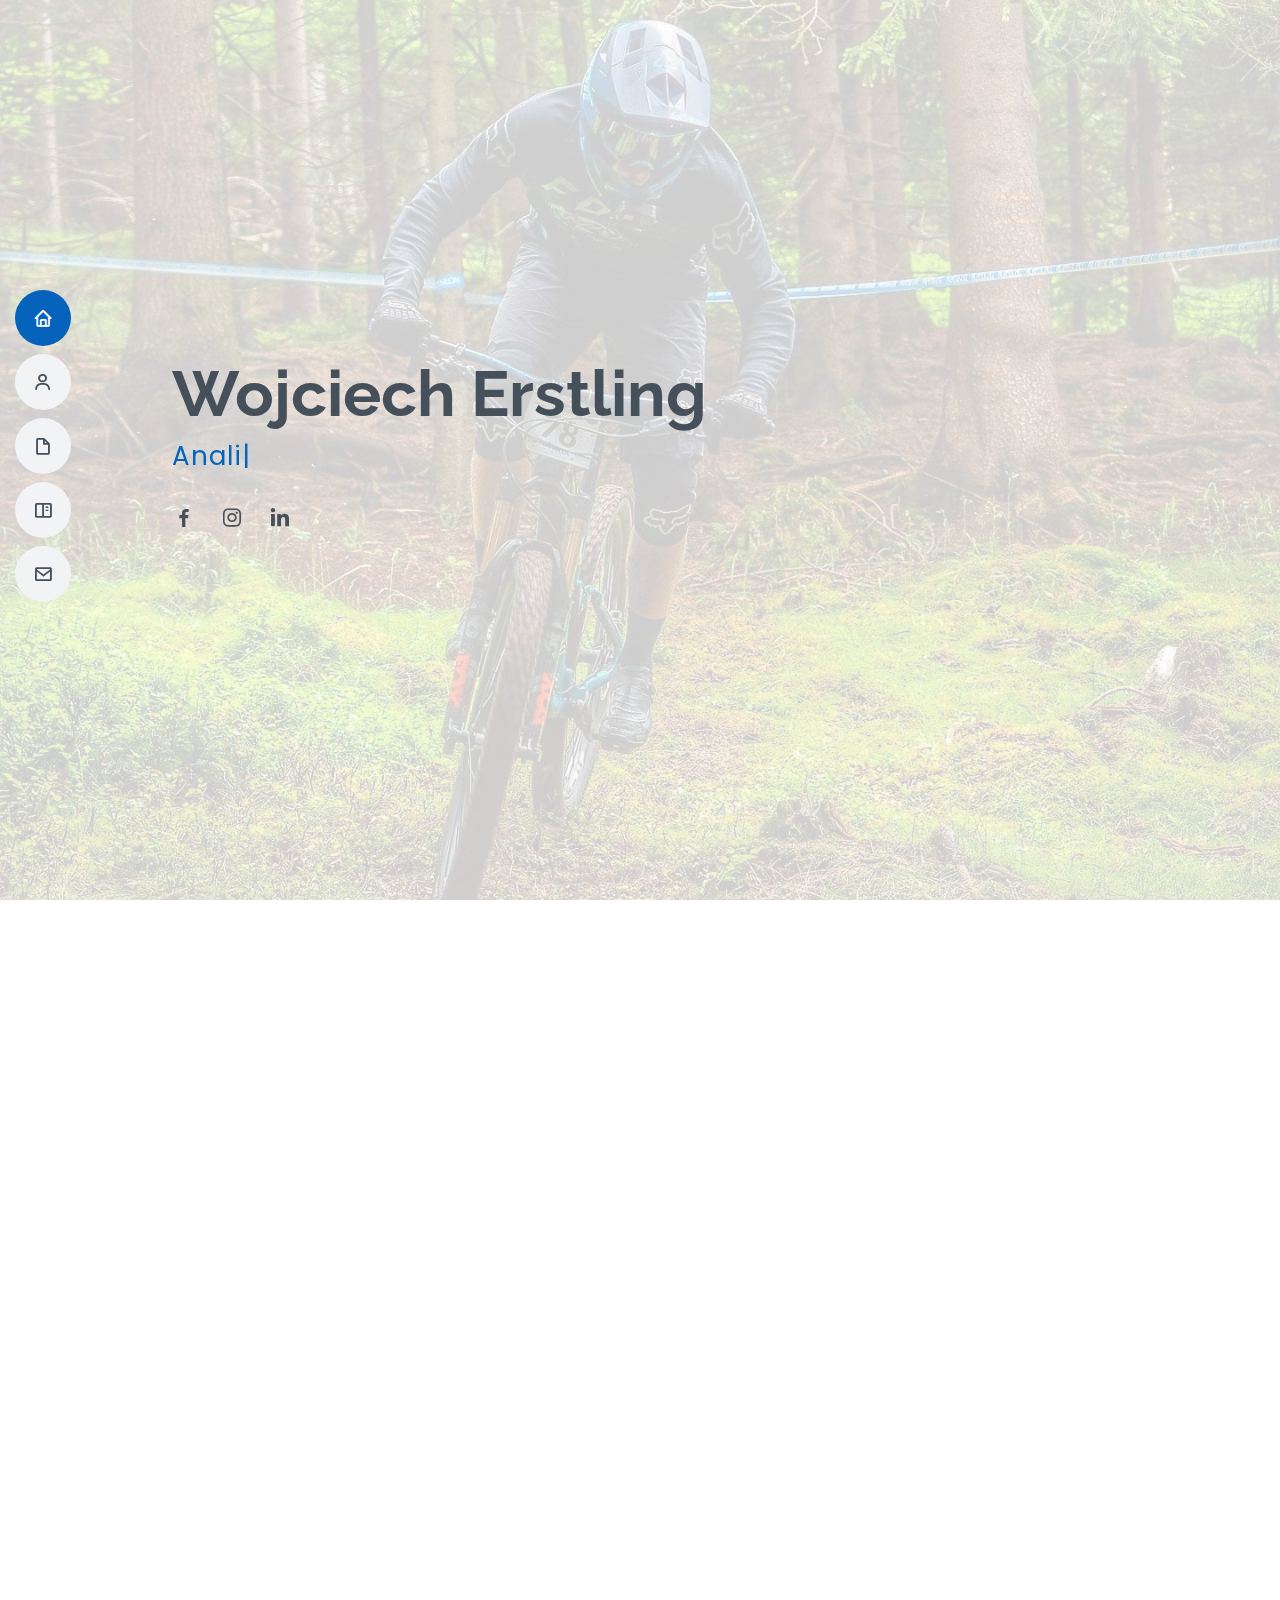
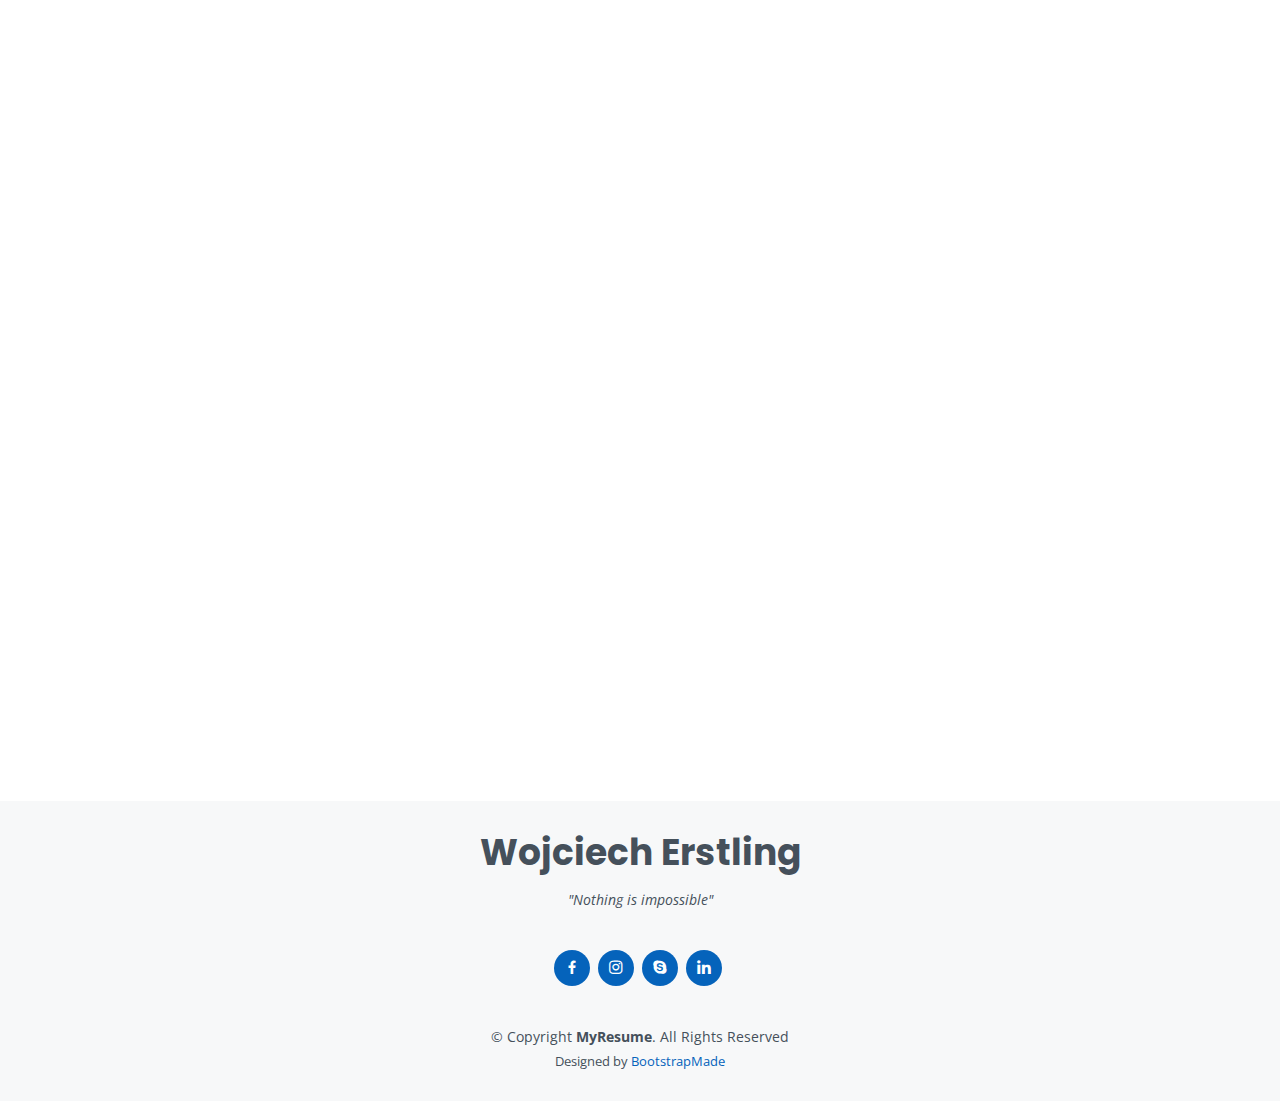
<file: index.html>
<!DOCTYPE html>
<html lang="en">

<head>
  <meta charset="utf-8">
  <meta content="width=device-width, initial-scale=1.0" name="viewport">

  <title>Wojciech Erstling CV</title>
  <meta content="" name="description">
  <meta content="" name="keywords">

  <!-- Favicons -->
  <link href="assets/img/favicon.png" rel="icon">
  <link href="assets/img/apple-touch-icon.png" rel="apple-touch-icon">

  <!-- Google Fonts -->
  <link href="https://fonts.googleapis.com/css?family=Open+Sans:300,300i,400,400i,600,600i,700,700i|Raleway:300,300i,400,400i,500,500i,600,600i,700,700i|Poppins:300,300i,400,400i,500,500i,600,600i,700,700i" rel="stylesheet">

  <!-- Vendor CSS Files -->
  <link href="assets/vendor/aos/aos.css" rel="stylesheet">
  <link href="assets/vendor/bootstrap/css/bootstrap.min.css" rel="stylesheet">
  <link href="assets/vendor/bootstrap-icons/bootstrap-icons.css" rel="stylesheet">
  <link href="assets/vendor/boxicons/css/boxicons.min.css" rel="stylesheet">
  <link href="assets/vendor/glightbox/css/glightbox.min.css" rel="stylesheet">
  <link href="assets/vendor/swiper/swiper-bundle.min.css" rel="stylesheet">

  <!-- Template Main CSS File -->
  <link href="assets/css/style.css" rel="stylesheet">

  <!-- =======================================================
  * Template Name: MyResume
  * Updated: Jan 09 2024 with Bootstrap v5.3.2
  * Template URL: https://bootstrapmade.com/free-html-bootstrap-template-my-resume/
  * Author: BootstrapMade.com
  * License: https://bootstrapmade.com/license/
  ======================================================== -->
</head>

<body>

  <!-- ======= Mobile nav toggle button ======= -->
  <!-- <button type="button" class="mobile-nav-toggle d-xl-none"><i class="bi bi-list mobile-nav-toggle"></i></button> -->
  <i class="bi bi-list mobile-nav-toggle d-lg-none"></i>
  <!-- ======= Header ======= -->
  <header id="header" class="d-flex flex-column justify-content-center">

    <nav id="navbar" class="navbar nav-menu">
      <ul>
        <li><a href="#hero" class="nav-link scrollto active"><i class="bx bx-home"></i> <span>Home</span></a></li>
        <li><a href="#about" class="nav-link scrollto"><i class="bx bx-user"></i> <span>O mnie</span></a></li>
        <li><a href="#resume" class="nav-link scrollto"><i class="bx bx-file-blank"></i> <span>Doświadczenie i wykształcenie</span></a></li>
        <li><a href="#portfolio" class="nav-link scrollto"><i class="bx bx-book-content"></i> <span>Zdjęcia</span></a></li>
        <li><a href="#contact" class="nav-link scrollto"><i class="bx bx-envelope"></i> <span>Kontakt</span></a></li>
      </ul>
    </nav><!-- .nav-menu -->

  </header><!-- End Header -->

  <!-- ======= Hero Section ======= -->
  <section id="hero" class="d-flex flex-column justify-content-center">
    <div class="container" data-aos="zoom-in" data-aos-delay="100">
      <h1>Wojciech Erstling</h1>
      <p> <span class="typed" data-typed-items= "Analityk danych, Logistyk"></span></p>
      <div class="social-links">
        
        <a href="https://www.facebook.com/wojtek.erstling?locale=pl_PL" class="facebook" target="_blank"><i class="bx bxl-facebook"></i></a>
        <a href="https://www.instagram.com/wojtas11199/" class="instagram" target="_blank"><i class="bx bxl-instagram"></i></a>
        
        <a href="https://www.linkedin.com/in/wojciech-erstling-608930258/" class="linkedin" target="_blank"><i class="bx bxl-linkedin"></i></a>
      </div>
    </div>
  </section><!-- End Hero -->

  <main id="main">

    <!-- ======= About Section ======= -->
    <section id="about" class="about">
      <div class="container" data-aos="fade-up">

        <div class="section-title">
          <h2>O mnie</h2>
          
        </div>

        <div class="row">
          <div class="col-lg-4">
            <img src="assets/img/cv foto.jpg" class="img-fluid" alt="">
          </div>
          <div class="col-lg-8 pt-lg-0 content">
          <h3> Logistyk chcący zostać analitykiem danych, miłośnik extremalnej jazdy na rowerze</h3>
          <p></p>

          <p>Jestem wykwalifikowanym inżynierem z ponad 8-letnim doświadczeniem w branży logistycznej. Biegłym w korzystaniu z najnowszego oprogramowania inżynierskiego. Dodatkowo, od kilku lat zajmuję się tworzeniem stron internetowych, co pozwala mi łączyć moje umiejętności analityczne z kreatywnością i technologią.

           <p></p> Jestem również pasjonatem ekstremalnej jazdy na rowerze i swój wolny czas spędzam w górach, eksplorując wymagające trasy rowerowe.<p></p>

           <p>Media społecznościowe:</p>

           <p>
            <div class="social-links">
              <a href="https://www.facebook.com/wojtek.erstling?locale=pl_PL" class="facebook" target="_blank"><i class="bx bxl-facebook"></i></a>
              <a href="https://www.instagram.com/wojtas11199/" class="instagram" target="_blank"><i class="bx bxl-instagram"></i></a>
            </div>
            
            

           </p>

          </p>
          </div>
        </div>

      </div>
    </section><!-- End About Section -->

    <!-- ======= Resume Section ======= -->
    <section id="resume" class="resume">
      <div class="container" data-aos="fade-up">

        <div class="section-title">
          <h2>Doświadczenie i wykształcenie</h2>
          
        </div>

        <div class="row">
          <div class="col-lg-6">
            <h3 class="resume-title">Doświadczenie</h3>

<div class="resume-item pb-0">
              <h4>Pierwsza Linia Wsparcia Technicznego IT</h4>
              <p><em>O&S Computer-Soft Sp. z o.o, Wałbrzych</em></p>
              <h5>mar 2024 - czer 2024</h5>
              <ul>
                <li>Konfiguracja sieci oraz urządzeń sieciowych,</li>
                <li>Administrowanie systemami operacyjnymi Windows. Windows Server, Linux -Active Directory, PowerShell.</li>
                <li>Archiwizacja danych i dbałość o sprawne funkcjonowanie baz danych -MySQL,PostgreSQL.</li>
                <li>Nadzór nad wykonywaniem kopii awaryjnych, ich przechowywaniem orazokresowym sprawdzaniem pod kątem ich dalszej przydatności do odtwarzaniadanych w przypadku awarii systemu - Symantec Backup Exec.</li>
                <li>Zarządzanie bazą użytkowników; zarządzanie uprawnieniami,definiowanie uprawnień dostepu dla określonych użytkowników, ustalanieidentyfikatorów i haseł użytkowników,</li>
                <li>Instalacja, konserwacja i konfiguracja sprzętu IT,</li>
                <li>Obsługa systemu zgłoszeniowego helpdesk, udzielanie poradtechnicznych użytkownikom sieci. Bieżąca aktualizacja statusu zgłoszeń wbazach i ewidencjach - wewnętrzny system CRM.</li>
                <li>Tworzenie oraz aktualizacja dokumentacji technicznej - SharePoint i GitHub.</li>
              </ul>
            </div>
            
            <div class="resume-item pb-0">
              <h4>Specjalista ds. Logistyki i Transportu</h4>
              <p><em>Infrakol Sp. z o.o. Sp.k., Jawor</em></p>
              <h5>lip 2015 - lis 2023</h5>
              <ul>
                <li>Analizowanie i usprawnianie systemów logistycznych w firmie zatrudniającej ponad 150 osób - SAP oraz Oracle ERP</li>
                <li>Nadzór nad poprawnością procesów transportowych floty ponad 100 pojazdów - GPS iCAR, TMS.</li>
                <li>Planowanie zleceń transportowych - Route4Me.</li>
                <li>Współpraca z dostawcami i koordynowanie pracy 5-osobowego zespołu - Microsoft Teams i Slack.</li>
                <li>Nadzorowanie bazy dokumentacji magazynowej - system WMS.</li>
                <li>Tworzenie analizy finansowej zużycia maszyn i sprzętów - Microsoft Excel, PowerBI.</li>
              </ul>
            </div>

            <h3 class="resume-title">Wykształcenie</h3>
            <div class="resume-item">
              <h4>Zarządzanie i Inżynieria Produkcji, Energetyka Źródeł Odnawialnych, Magister Inżynier</h4>
              <h5>paź 2015 - czer 2017</h5>
              <p><em>Państwowa Wyższa Szkoła Zawodowa im. Witelona, Legnica</em></p>
              <p></p>
            </div>
            <div class="resume-item">
              <h4>Zarządzanie i Inżynieria Produkcji, Logistyka, Inżynier</h4>
              <h5>paź 2011 - kwi 2015</h5>
              <p><em>Państwowa Wyższa Szkoła Zawodowa im. Witelona, Legnica</em></p>
              <p></p>
            </div>
            <div class="resume-item">
              <h4>Aplikacje Internetowe, Technik Informatyk</h4>
              <h5>wrz 2007 - czer 2011</h5>
              <p><em>Powiatowe Centrum Kształcenia Zawodowego im. Komisji EdukacjiNarodowej, Jawor</em></p>
              <p></p>
            </div>
          </div>
          <div class="col-lg-6">
            <h3 class="resume-title">Certyfikaty, kursy i języki</h3>
            <div class="resume-item">
              <h4>Certyfikaty</h4>
          
              <li>Analiza Danych w SQL</p>
              <li>Analiza danych w Microsoft Excel</p>
              <li>Technik Informatyk
              
              </p>
        
            </div>
            <div class="resume-item">
              <h4>Kursy</h4>
              
              <li>Kompletny kurs C# dla developerów .NET od eksperta+praktyka - udemy.com</p>
                
                <li>Kurs SQL od podstaw | MySQL -
                  udemy.com</li></p>

                  <li>Microsoft Power BI Desktop for Business Intelligence(2023) -
                    udemy.com</li>
            </div>
            <div class="resume-item">
              <h4>Języki</h4>
              <li>Polski - ojczysty</p>
              <li>Angielski - B1</p>
                
                <li>Niemiecki - B1</li></p>
        
          </div>
          
        </div>

      </div>
    </section><!-- End Resume Section -->

    <!-- ======= Portfolio Section ======= -->
    <section id="portfolio" class="portfolio section-bg">
      <div class="container" data-aos="fade-up">

        <div class="section-title">
          <h2>Zdjęcia</h2>
          <p>Zdjęcia przedstawiają pasję i zainteresowania</p>
        </div>

        <div class="row">
          <div class="col-lg-12 d-flex justify-content-center" data-aos="fade-up" data-aos-delay="100">
            <ul id="portfolio-flters">
              <li data-filter="*" class="filter-active">Wszystkie</li>
              <li data-filter=".filter-app">Zawody</li>
              <li data-filter=".filter-card">Góry</li>
              <li data-filter=".filter-web">Inne</li>
            </ul>
          </div>
        </div>

        <div class="row portfolio-container" data-aos="fade-up" data-aos-delay="200">

          <div class="col-lg-4 col-md-6 portfolio-item filter-app">
            <div class="portfolio-wrap">
              <img src="assets/img/portfolio/enduro foto.jpeg" class="img-fluid" alt="">
              <div class="portfolio-info">
                <h4>Szklarska Poręba</h4>
                
                <div class="portfolio-links">
                  <a href="assets/img/portfolio/enduro foto.jpeg" data-gallery="portfolioGallery" class="portfolio-lightbox" title="Szklarska Poręba"><i class="bx bx-plus"></i></a>
                  
                </div>
              </div>
            </div>
          </div>

          <div class="col-lg-4 col-md-6 portfolio-item filter-web">
            <div class="portfolio-wrap">
              <img src="assets/img/portfolio/francja.jpg" class="img-fluid" alt="">
              <div class="portfolio-info">
                <h4>Francja - Valmeinier </h4>
                
                <div class="portfolio-links">
                  <a href="assets/img/portfolio/francja.jpg" data-gallery="portfolioGallery" class="portfolio-lightbox" title="Francja - Valmeinier "><i class="bx bx-plus"></i></a>
                 
                </div>
              </div>
            </div>
          </div>

          <div class="col-lg-4 col-md-6 portfolio-item filter-app">
            <div class="portfolio-wrap">
              <img src="assets/img/portfolio/salbach.jpg" class="img-fluid" alt="">
              <div class="portfolio-info">
                <h4>Saalbach-Hinterglemm</h4>
                
                <div class="portfolio-links">
                  <a href="assets/img/portfolio/salbach.jpg" data-gallery="portfolioGallery" class="portfolio-lightbox" title="Saalbach-Hinterglemm"><i class="bx bx-plus"></i></a>
                  
                </div>
              </div>
            </div>
          </div>

          <div class="col-lg-4 col-md-6 portfolio-item filter-card">
            <div class="portfolio-wrap">
              <img src="assets/img/portfolio/sniezka.jpg" class="img-fluid" alt="">
              <div class="portfolio-info">
                <h4>Śnieżka wschód słońca</h4>
                
                <div class="portfolio-links">
                  <a href="assets/img/portfolio/sniezka.jpg" data-gallery="portfolioGallery" class="portfolio-lightbox" title="Śnieżka wschód słońca"><i class="bx bx-plus"></i></a>
                  
                </div>
              </div>
            </div>
          </div>

          <div class="col-lg-4 col-md-6 portfolio-item filter-web">
            <div class="portfolio-wrap">
              <img src="assets/img/portfolio/hiszpania.jpg" class="img-fluid" alt="">
              <div class="portfolio-info">
                <h4>Hiszpania - Alicante</h4>
                
                <div class="portfolio-links">
                  <a href="assets/img/portfolio/hiszpania.jpg" data-gallery="portfolioGallery" class="portfolio-lightbox" title="Hiszpania - Alicante"><i class="bx bx-plus"></i></a>
                 
                </div>
              </div>
            </div>
          </div>

          <div class="col-lg-4 col-md-6 portfolio-item filter-app">
            <div class="portfolio-wrap">
              <img src="assets/img/portfolio/świeradów.jpg" class="img-fluid" alt="">
              <div class="portfolio-info">
                <h4>Świeradów Zdrój</h4>
                
                <div class="portfolio-links">
                  <a href="assets/img/portfolio/świeradów.jpg" data-gallery="portfolioGallery" class="portfolio-lightbox" title="Świeradów Zdrój"><i class="bx bx-plus"></i></a>
                  
                </div>
              </div>
            </div>
          </div>

          <div class="col-lg-4 col-md-6 portfolio-item filter-card">
            <div class="portfolio-wrap">
              <img src="assets/img/portfolio/tatry.jpg" class="img-fluid" alt="">
              <div class="portfolio-info">
                <h4>Tatry - Kościelec</h4>
                
                <div class="portfolio-links">
                  <a href="assets/img/portfolio/tatry.jpg" data-gallery="portfolioGallery" class="portfolio-lightbox" title="Tatry - Kościelec"><i class="bx bx-plus"></i></a>
                  
                </div>
              </div>
            </div>
          </div>

          <div class="col-lg-4 col-md-6 portfolio-item filter-card">
            <div class="portfolio-wrap">
              <img src="assets/img/portfolio/gruzja.jpg" class="img-fluid" alt="">
              <div class="portfolio-info">
                <h4>Gruzja lodowiec Chalaadi</h4>
                
                <div class="portfolio-links">
                  <a href="assets/img/portfolio/gruzja.jpg" data-gallery="portfolioGallery" class="portfolio-lightbox" title="Gruzja lodowiec Chalaadi"><i class="bx bx-plus"></i></a>
                  
                </div>
              </div>
            </div>
          </div>

          <div class="col-lg-4 col-md-6 portfolio-item filter-web">
            <div class="portfolio-wrap">
              <img src="assets/img/portfolio/Tajlandia.jpg" class="img-fluid" alt="">
              <div class="portfolio-info">
                <h4>Tajlandia - domki na wodzie</h4>
                
                <div class="portfolio-links">
                  <a href="assets/img/portfolio/Tajlandia.jpg" data-gallery="portfolioGallery" class="portfolio-lightbox" title="Tajlandia - domki na wodzie"><i class="bx bx-plus"></i></a>
                  
                </div>
              </div>
            </div>
          </div>

        </div>

      </div>
    </section><!-- End Portfolio Section -->

    <!-- ======= Contact Section ======= -->
    <section id="contact" class="contact">
      <div class="container" data-aos="fade-up">

        <div class="section-title">
          <h2>Kontakt</h2>
        </div>

        <div class="row mt-1">

          <div class="col-lg-4">
            <div class="info">
              <div class="address">
                <i class="bi bi-geo-alt"></i>
                <h4>Location:</h4>
                <p>Wałbrzych, Poland</p>
              </div>

              <div class="email">
                <i class="bi bi-envelope"></i>
                <h4>Email:</h4>
                <p>wojtas11199@gmail.com</p>
              </div>

              <div class="phone">
                <i class="bi bi-phone"></i>
                <h4>Call:</h4>
                <p>+48 601 899 373</p>
              </div>

              <div class="LinkedIN">
                <i class="bi bi-linkedin"></i>
                <h4>LinkedIN:</h4>
                <a href="https://www.linkedin.com/in/wojciech-erstling-608930258" target="_blank">www.linkedin.com/in/wojciech-erstling-608930258</a>

              </div>

            </div>

          </div>

          

        </div>

      </div>
    </section><!-- End Contact Section -->

  </main><!-- End #main -->

  <!-- ======= Footer ======= -->
  <footer id="footer">
    <div class="container">
      <h3>Wojciech Erstling</h3>
      <p>"Nothing is impossible"</p>
      <div class="social-links">
        
        <a href="#" class="facebook"><i class="bx bxl-facebook"></i></a>
        <a href="#" class="instagram"><i class="bx bxl-instagram"></i></a>
        <a href="#" class="google-plus"><i class="bx bxl-skype"></i></a>
        <a href="#" class="linkedin"><i class="bx bxl-linkedin"></i></a>
      </div>
      <div class="copyright">
        &copy; Copyright <strong><span>MyResume</span></strong>. All Rights Reserved
      </div>
      <div class="credits">
        <!-- All the links in the footer should remain intact. -->
        <!-- You can delete the links only if you purchased the pro version. -->
        <!-- Licensing information: [license-url] -->
        <!-- Purchase the pro version with working PHP/AJAX contact form: https://bootstrapmade.com/free-html-bootstrap-template-my-resume/ -->
        Designed by <a href="https://bootstrapmade.com/">BootstrapMade</a>
      </div>
    </div>
  </footer><!-- End Footer -->

  <div id="preloader"></div>
  <a href="#" class="back-to-top d-flex align-items-center justify-content-center"><i class="bi bi-arrow-up-short"></i></a>

  <!-- Vendor JS Files -->
  <script src="assets/vendor/purecounter/purecounter_vanilla.js"></script>
  <script src="assets/vendor/aos/aos.js"></script>
  <script src="assets/vendor/bootstrap/js/bootstrap.bundle.min.js"></script>
  <script src="assets/vendor/glightbox/js/glightbox.min.js"></script>
  <script src="assets/vendor/isotope-layout/isotope.pkgd.min.js"></script>
  <script src="assets/vendor/swiper/swiper-bundle.min.js"></script>
  <script src="assets/vendor/typed.js/typed.umd.js"></script>
  <script src="assets/vendor/waypoints/noframework.waypoints.js"></script>
  <script src="assets/vendor/php-email-form/validate.js"></script>

  <!-- Template Main JS File -->
  <script src="assets/js/main.js"></script>

</body>

</html>
</file>
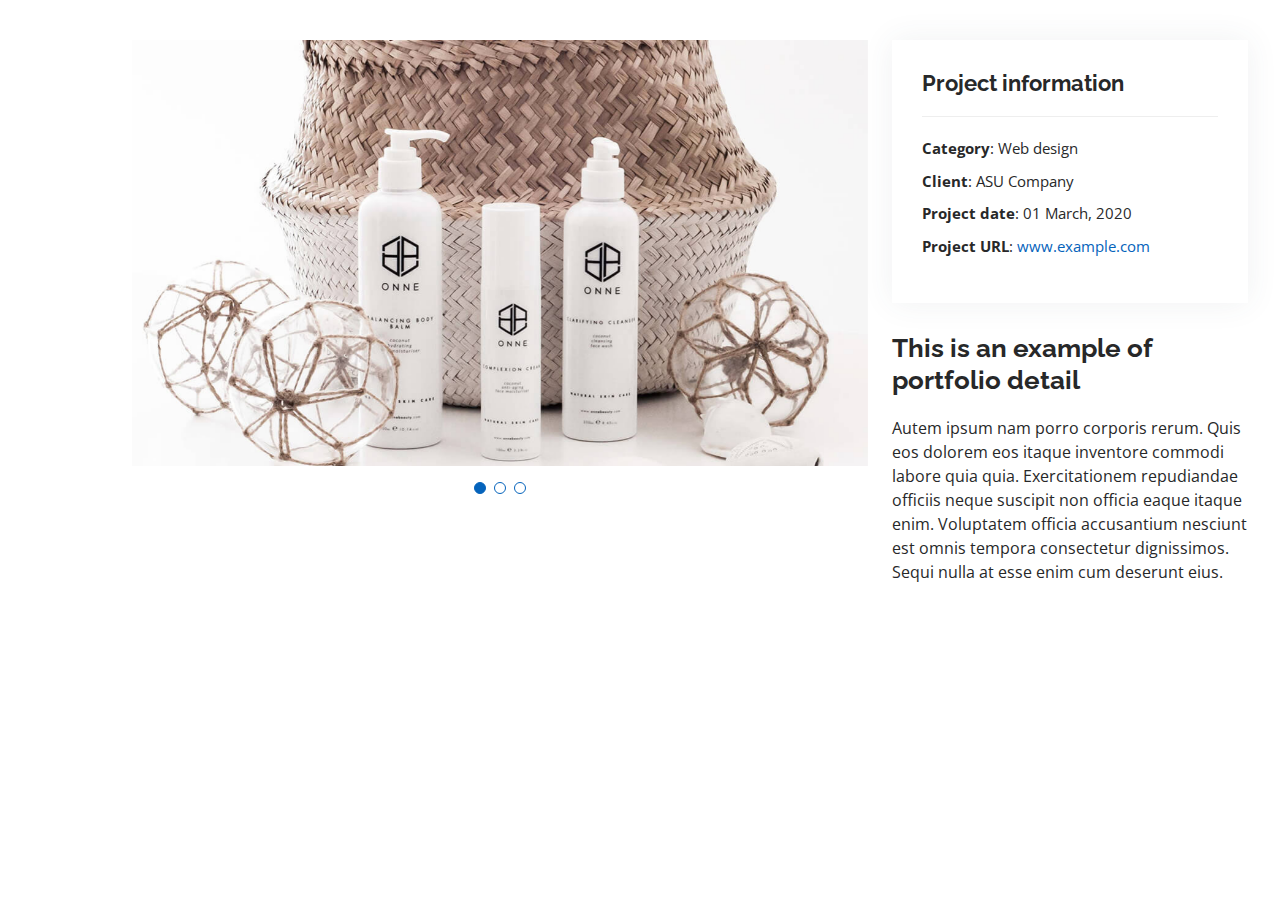
<file: portfolio-details.html>
<!DOCTYPE html>
<html lang="en">

<head>
  <meta charset="utf-8">
  <meta content="width=device-width, initial-scale=1.0" name="viewport">

  <title>Portfolio Details - Personal Bootstrap Template</title>
  <meta content="" name="description">
  <meta content="" name="keywords">

  <!-- Favicons -->
  <link href="assets/img/favicon.png" rel="icon">
  <link href="assets/img/apple-touch-icon.png" rel="apple-touch-icon">

  <!-- Google Fonts -->
  <link href="https://fonts.googleapis.com/css?family=Open+Sans:300,300i,400,400i,600,600i,700,700i|Raleway:300,300i,400,400i,500,500i,600,600i,700,700i|Poppins:300,300i,400,400i,500,500i,600,600i,700,700i" rel="stylesheet">

  <!-- Vendor CSS Files -->
  <link href="assets/vendor/aos/aos.css" rel="stylesheet">
  <link href="assets/vendor/bootstrap/css/bootstrap.min.css" rel="stylesheet">
  <link href="assets/vendor/bootstrap-icons/bootstrap-icons.css" rel="stylesheet">
  <link href="assets/vendor/boxicons/css/boxicons.min.css" rel="stylesheet">
  <link href="assets/vendor/glightbox/css/glightbox.min.css" rel="stylesheet">
  <link href="assets/vendor/swiper/swiper-bundle.min.css" rel="stylesheet">

  <!-- Template Main CSS File -->
  <link href="assets/css/style.css" rel="stylesheet">

  <!-- =======================================================
  * Template Name: MyResume
  * Updated: Jan 09 2024 with Bootstrap v5.3.2
  * Template URL: https://bootstrapmade.com/free-html-bootstrap-template-my-resume/
  * Author: BootstrapMade.com
  * License: https://bootstrapmade.com/license/
  ======================================================== -->
</head>

<body>

  <main id="main">

    <!-- ======= Portfolio Details Section ======= -->
    <section id="portfolio-details" class="portfolio-details">
      <div class="container">

        <div class="row gy-4">

          <div class="col-lg-8">
            <div class="portfolio-details-slider swiper">
              <div class="swiper-wrapper align-items-center">

                <div class="swiper-slide">
                  <img src="assets/img/portfolio/portfolio-details-1.jpg" alt="">
                </div>

                <div class="swiper-slide">
                  <img src="assets/img/portfolio/portfolio-details-2.jpg" alt="">
                </div>

                <div class="swiper-slide">
                  <img src="assets/img/portfolio/portfolio-details-3.jpg" alt="">
                </div>

              </div>
              <div class="swiper-pagination"></div>
            </div>
          </div>

          <div class="col-lg-4">
            <div class="portfolio-info">
              <h3>Project information</h3>
              <ul>
                <li><strong>Category</strong>: Web design</li>
                <li><strong>Client</strong>: ASU Company</li>
                <li><strong>Project date</strong>: 01 March, 2020</li>
                <li><strong>Project URL</strong>: <a href="#">www.example.com</a></li>
              </ul>
            </div>
            <div class="portfolio-description">
              <h2>This is an example of portfolio detail</h2>
              <p>
                Autem ipsum nam porro corporis rerum. Quis eos dolorem eos itaque inventore commodi labore quia quia. Exercitationem repudiandae officiis neque suscipit non officia eaque itaque enim. Voluptatem officia accusantium nesciunt est omnis tempora consectetur dignissimos. Sequi nulla at esse enim cum deserunt eius.
              </p>
            </div>
          </div>

        </div>

      </div>
    </section><!-- End Portfolio Details Section -->

  </main><!-- End #main -->

  <div id="preloader"></div>
  <a href="#" class="back-to-top d-flex align-items-center justify-content-center"><i class="bi bi-arrow-up-short"></i></a>

  <!-- Vendor JS Files -->
  <script src="assets/vendor/purecounter/purecounter_vanilla.js"></script>
  <script src="assets/vendor/aos/aos.js"></script>
  <script src="assets/vendor/bootstrap/js/bootstrap.bundle.min.js"></script>
  <script src="assets/vendor/glightbox/js/glightbox.min.js"></script>
  <script src="assets/vendor/isotope-layout/isotope.pkgd.min.js"></script>
  <script src="assets/vendor/swiper/swiper-bundle.min.js"></script>
  <script src="assets/vendor/typed.js/typed.umd.js"></script>
  <script src="assets/vendor/waypoints/noframework.waypoints.js"></script>
  <script src="assets/vendor/php-email-form/validate.js"></script>

  <!-- Template Main JS File -->
  <script src="assets/js/main.js"></script>

</body>

</html>
</file>
<file: assets/css/style.css>
/**
* Template Name: MyResume
* Updated: Jan 09 2024 with Bootstrap v5.3.2
* Template URL: https://bootstrapmade.com/free-html-bootstrap-template-my-resume/
* Author: BootstrapMade.com
* License: https://bootstrapmade.com/license/
*/

/*--------------------------------------------------------------
# General
--------------------------------------------------------------*/
body {
  font-family: "Open Sans", sans-serif;
  color: #272829;
}

a {
  color: #0563bb;
  text-decoration: none;
}

a:hover {
  color: #067ded;
  text-decoration: none;
}

h1,
h2,
h3,
h4,
h5,
h6 {
  font-family: "Raleway", sans-serif;
}

/*--------------------------------------------------------------
# Back to top button
--------------------------------------------------------------*/
.back-to-top {
  position: fixed;
  visibility: hidden;
  opacity: 0;
  right: 15px;
  bottom: 15px;
  z-index: 996;
  background: #0563bb;
  width: 40px;
  height: 40px;
  border-radius: 50px;
  transition: all 0.4s;
}

.back-to-top i {
  font-size: 28px;
  color: #fff;
  line-height: 0;
}

.back-to-top:hover {
  background: #0678e3;
  color: #fff;
}

.back-to-top.active {
  visibility: visible;
  opacity: 1;
}

/*--------------------------------------------------------------
# Preloader
--------------------------------------------------------------*/
#preloader {
  position: fixed;
  top: 0;
  left: 0;
  right: 0;
  bottom: 0;
  z-index: 9999;
  overflow: hidden;
  background: #fff;
}

#preloader:before {
  content: "";
  position: fixed;
  top: calc(50% - 30px);
  left: calc(50% - 30px);
  border: 6px solid #0563bb;
  border-top-color: #fff;
  border-bottom-color: #fff;
  border-radius: 50%;
  width: 60px;
  height: 60px;
  animation: animate-preloader 1s linear infinite;
}

@keyframes animate-preloader {
  0% {
    transform: rotate(0deg);
  }

  100% {
    transform: rotate(360deg);
  }
}

/*--------------------------------------------------------------
# Disable aos animation delay on mobile devices
--------------------------------------------------------------*/
@media screen and (max-width: 768px) {
  [data-aos-delay] {
    transition-delay: 0 !important;
  }
}

/*--------------------------------------------------------------
# Header
--------------------------------------------------------------*/
#header {
  position: fixed;
  top: 0;
  left: 0;
  bottom: 0;
  z-index: 9997;
  transition: all 0.5s;
  padding: 15px;
  overflow-y: auto;
}

@media (max-width: 991px) {
  #header {
    width: 300px;
    background: #fff;
    border-right: 1px solid #e6e9ec;
    left: -300px;
  }
}

@media (min-width: 991px) {
  #main {
    margin-left: 100px;
  }
}

/*--------------------------------------------------------------
# Navigation Menu
--------------------------------------------------------------*/
/**
* Desktop Navigation 
*/
.nav-menu {
  padding: 0;
  display: block;
}

.nav-menu * {
  margin: 0;
  padding: 0;
  list-style: none;
}

.nav-menu>ul>li {
  position: relative;
  white-space: nowrap;
}

.nav-menu a,
.nav-menu a:focus {
  display: flex;
  align-items: center;
  color: #45505b;
  padding: 10px 18px;
  margin-bottom: 8px;
  transition: 0.3s;
  font-size: 15px;
  border-radius: 50px;
  background: #f2f3f5;
  height: 56px;
  width: 100%;
  overflow: hidden;
  transition: 0.3s;
}

.nav-menu a i,
.nav-menu a:focus i {
  font-size: 20px;
}

.nav-menu a span,
.nav-menu a:focus span {
  padding: 0 5px 0 7px;
  color: #45505b;
}

@media (min-width: 992px) {

  .nav-menu a,
  .nav-menu a:focus {
    width: 56px;
  }

  .nav-menu a span,
  .nav-menu a:focus span {
    display: none;
    color: #fff;
  }
}

.nav-menu a:hover,
.nav-menu .active,
.nav-menu .active:focus,
.nav-menu li:hover>a {
  color: #fff;
  background: #0563bb;
}

.nav-menu a:hover span,
.nav-menu .active span,
.nav-menu .active:focus span,
.nav-menu li:hover>a span {
  color: #fff;
}

.nav-menu a:hover,
.nav-menu li:hover>a {
  width: 100%;
  color: #fff;
}

.nav-menu a:hover span,
.nav-menu li:hover>a span {
  display: block;
}

/**
* Mobile Navigation 
*/
.mobile-nav-toggle {
  position: fixed;
  right: 10px;
  top: 10px;
  z-index: 9998;
  border: 0;
  background: none;
  font-size: 28px;
  transition: all 0.4s;
  outline: none !important;
  line-height: 0;
  cursor: pointer;
  border-radius: 50px;
  padding: 5px;
}

.mobile-nav-toggle i {
  color: #45505b;
}

.mobile-nav-active {
  overflow: hidden;
}

.mobile-nav-active #header {
  left: 0;
}

.mobile-nav-active .mobile-nav-toggle {
  color: #fff;
  background-color: #0563bb;
}

/*--------------------------------------------------------------
# Hero Section
--------------------------------------------------------------*/
#hero {
  width: 100%;
  height: 100vh;
  background: url("../img/enduro foto.jpeg") top right no-repeat;
  background-size: cover;
  position: relative;
}

@media (min-width: 992px) {
  #hero {
    padding-left: 160px;
  }
}

#hero:before {
  content: "";
  background: rgba(255, 255, 255, 0.8);
  position: absolute;
  bottom: 0;
  top: 0;
  left: 0;
  right: 0;
}

#hero h1 {
  margin: 0;
  font-size: 64px;
  font-weight: 700;
  line-height: 56px;
  color: #45505b;
}

#hero p {
  color: #45505b;
  margin: 15px 0 0 0;
  font-size: 26px;
  font-family: "Poppins", sans-serif;
}

#hero p span {
  color: #0563bb;
  letter-spacing: 1px;
}

#hero .social-links {
  margin-top: 30px;
}

#hero .social-links a {
  font-size: 24px;
  display: inline-block;
  color: #45505b;
  line-height: 1;
  margin-right: 20px;
  transition: 0.3s;
}

#hero .social-links a:hover {
  color: #0563bb;
}

@media (max-width: 992px) {
  #hero {
    text-align: center;
  }

  #hero h1 {
    font-size: 32px;
    line-height: 36px;
  }

  #hero p {
    margin-top: 10px;
    font-size: 20px;
    line-height: 24px;
  }
}

/*--------------------------------------------------------------
# Sections General
--------------------------------------------------------------*/
section {
  padding: 60px 0;
  overflow: hidden;
}

.section-title {
  text-align: center;
  padding-bottom: 30px;
}

.section-title h2 {
  font-size: 32px;
  font-weight: bold;
  text-transform: uppercase;
  margin-bottom: 20px;
  padding-bottom: 20px;
  position: relative;
  color: #45505b;
}

.section-title h2::before {
  content: "";
  position: absolute;
  display: block;
  width: 120px;
  height: 1px;
  background: #ddd;
  bottom: 1px;
  left: calc(50% - 60px);
}

.section-title h2::after {
  content: "";
  position: absolute;
  display: block;
  width: 40px;
  height: 3px;
  background: #0563bb;
  bottom: 0;
  left: calc(50% - 20px);
}

.section-title p {
  margin-bottom: 0;
}

/*--------------------------------------------------------------
# About
--------------------------------------------------------------*/
.about .content h3 {
  font-weight: 700;
  font-size: 26px;
  color: #728394;
}

.about .content ul {
  list-style: none;
  padding: 0;
}

.about .content ul li {
  margin-bottom: 20px;
  display: flex;
  align-items: center;
}

.about .content ul strong {
  margin-right: 10px;
}

.about .content ul i {
  font-size: 16px;
  margin-right: 5px;
  color: #0563bb;
  line-height: 0;
}

.about .content p:last-child {
  margin-bottom: 0;
}
.about .row {
  display: flex;
  align-items: center;
}

/*--------------------------------------------------------------
# Facts
--------------------------------------------------------------*/
.facts .count-box {
  padding: 30px 30px 25px 30px;
  margin-top: 30px;
  width: 100%;
  position: relative;
  text-align: center;
  background: #fff;
}

.facts .count-box i {
  position: absolute;
  top: -25px;
  left: 50%;
  transform: translateX(-50%);
  font-size: 24px;
  background: #0563bb;
  color: #fff;
  border-radius: 50px;
  display: inline-flex;
  align-items: center;
  justify-content: center;
  width: 48px;
  height: 48px;
}

.facts .count-box span {
  font-size: 36px;
  display: block;
  font-weight: 600;
  color: #011426;
}

.facts .count-box p {
  padding: 0;
  margin: 0;
  font-family: "Raleway", sans-serif;
  font-size: 14px;
}

/*--------------------------------------------------------------
# Akills
--------------------------------------------------------------*/
.skills .progress {
  height: 60px;
  display: block;
  background: none;
  border-radius: 0;
}

.skills .progress .skill {
  padding: 10px 0;
  margin: 0;
  text-transform: uppercase;
  display: block;
  font-weight: 600;
  font-family: "Poppins", sans-serif;
  color: #45505b;
}

.skills .progress .skill .val {
  float: right;
  font-style: normal;
}

.skills .progress-bar-wrap {
  background: #f2f3f5;
}

.skills .progress-bar {
  width: 1px;
  height: 10px;
  transition: 0.9s;
  background-color: #0563bb;
}

/*--------------------------------------------------------------
# Resume
--------------------------------------------------------------*/
.resume .resume-title {
  font-size: 26px;
  font-weight: 700;
  margin-top: 20px;
  margin-bottom: 20px;
  color: #45505b;
}

.resume .resume-item {
  padding: 0 0 20px 20px;
  margin-top: -2px;
  border-left: 2px solid #0563bb;
  position: relative;
}

.resume .resume-item h4 {
  line-height: 18px;
  font-size: 18px;
  font-weight: 600;
  text-transform: uppercase;
  font-family: "Poppins", sans-serif;
  color: #0563bb;
  margin-bottom: 10px;
}

.resume .resume-item h5 {
  font-size: 16px;
  background: #f7f8f9;
  padding: 5px 15px;
  display: inline-block;
  font-weight: 600;
  margin-bottom: 10px;
}

.resume .resume-item ul {
  padding-left: 20px;
}

.resume .resume-item ul li {
  padding-bottom: 10px;
}

.resume .resume-item:last-child {
  padding-bottom: 0;
}

.resume .resume-item::before {
  content: "";
  position: absolute;
  width: 16px;
  height: 16px;
  border-radius: 50px;
  left: -9px;
  top: 0;
  background: #fff;
  border: 2px solid #0563bb;
}

/*--------------------------------------------------------------
# Portfolio
--------------------------------------------------------------*/
.portfolio .portfolio-item {
  margin-bottom: 30px;
}

.portfolio #portfolio-flters {
  padding: 0;
  margin: 0 auto 25px auto;
  list-style: none;
  text-align: center;
  background: #fff;
  border-radius: 50px;
  padding: 2px 15px;
}

.portfolio #portfolio-flters li {
  cursor: pointer;
  display: inline-block;
  padding: 10px 15px;
  font-size: 14px;
  font-weight: 600;
  line-height: 1;
  text-transform: uppercase;
  color: #272829;
  margin-bottom: 5px;
  transition: all 0.3s ease-in-out;
}

.portfolio #portfolio-flters li:hover,
.portfolio #portfolio-flters li.filter-active {
  color: #0563bb;
}

.portfolio #portfolio-flters li:last-child {
  margin-right: 0;
}

.portfolio .portfolio-wrap {
  transition: 0.3s;
  position: relative;
  overflow: hidden;
  z-index: 1;
  background: rgba(69, 80, 91, 0.8);
}

.portfolio .portfolio-wrap::before {
  content: "";
  background: rgba(255, 255, 255, 0.7);
  position: absolute;
  left: 30px;
  right: 30px;
  top: 30px;
  bottom: 30px;
  transition: all ease-in-out 0.3s;
  z-index: 2;
  opacity: 0;
}

.portfolio .portfolio-wrap .portfolio-info {
  opacity: 0;
  position: absolute;
  top: 0;
  left: 0;
  right: 0;
  bottom: 0;
  text-align: center;
  z-index: 3;
  transition: all ease-in-out 0.3s;
  display: flex;
  flex-direction: column;
  justify-content: center;
  align-items: center;
}

.portfolio .portfolio-wrap .portfolio-info::before {
  display: block;
  content: "";
  width: 48px;
  height: 48px;
  position: absolute;
  top: 35px;
  left: 35px;
  border-top: 3px solid #d7dce1;
  border-left: 3px solid #d7dce1;
  transition: all 0.5s ease 0s;
  z-index: 9994;
}

.portfolio .portfolio-wrap .portfolio-info::after {
  display: block;
  content: "";
  width: 48px;
  height: 48px;
  position: absolute;
  bottom: 35px;
  right: 35px;
  border-bottom: 3px solid #d7dce1;
  border-right: 3px solid #d7dce1;
  transition: all 0.5s ease 0s;
  z-index: 9994;
}

.portfolio .portfolio-wrap .portfolio-info h4 {
  font-size: 20px;
  color: #45505b;
  font-weight: 600;
}

.portfolio .portfolio-wrap .portfolio-info p {
  color: #45505b;
  font-size: 14px;
  text-transform: uppercase;
  padding: 0;
  margin: 0;
}

.portfolio .portfolio-wrap .portfolio-links {
  text-align: center;
  z-index: 4;
}

.portfolio .portfolio-wrap .portfolio-links a {
  color: #45505b;
  margin: 0 2px;
  font-size: 28px;
  display: inline-block;
  transition: 0.3s;
}

.portfolio .portfolio-wrap .portfolio-links a:hover {
  color: #148af9;
}

.portfolio .portfolio-wrap:hover::before {
  top: 0;
  left: 0;
  right: 0;
  bottom: 0;
  opacity: 1;
}

.portfolio .portfolio-wrap:hover .portfolio-info {
  opacity: 1;
}

.portfolio .portfolio-wrap:hover .portfolio-info::before {
  top: 15px;
  left: 15px;
}

.portfolio .portfolio-wrap:hover .portfolio-info::after {
  bottom: 15px;
  right: 15px;
}

/*--------------------------------------------------------------
# Portfolio Details
--------------------------------------------------------------*/
.portfolio-details {
  padding-top: 40px;
}

.portfolio-details .portfolio-details-slider img {
  width: 100%;
}

.portfolio-details .portfolio-details-slider .swiper-pagination {
  margin-top: 20px;
  position: relative;
}

.portfolio-details .portfolio-details-slider .swiper-pagination .swiper-pagination-bullet {
  width: 12px;
  height: 12px;
  background-color: #fff;
  opacity: 1;
  border: 1px solid #0563bb;
}

.portfolio-details .portfolio-details-slider .swiper-pagination .swiper-pagination-bullet-active {
  background-color: #0563bb;
}

.portfolio-details .portfolio-info {
  padding: 30px;
  box-shadow: 0px 0 30px rgba(69, 80, 91, 0.08);
}

.portfolio-details .portfolio-info h3 {
  font-size: 22px;
  font-weight: 700;
  margin-bottom: 20px;
  padding-bottom: 20px;
  border-bottom: 1px solid #eee;
}

.portfolio-details .portfolio-info ul {
  list-style: none;
  padding: 0;
  font-size: 15px;
}

.portfolio-details .portfolio-info ul li+li {
  margin-top: 10px;
}

.portfolio-details .portfolio-description {
  padding-top: 30px;
}

.portfolio-details .portfolio-description h2 {
  font-size: 26px;
  font-weight: 700;
  margin-bottom: 20px;
}

.portfolio-details .portfolio-description p {
  padding: 0;
}

/*--------------------------------------------------------------
# Services
--------------------------------------------------------------*/
.services .icon-box {
  text-align: center;
  padding: 70px 20px 80px 20px;
  transition: all ease-in-out 0.3s;
  background: #fff;
  box-shadow: 0px 5px 90px 0px rgba(110, 123, 131, 0.05);
}

.services .icon-box .icon {
  margin: 0 auto;
  width: 100px;
  height: 100px;
  display: flex;
  align-items: center;
  justify-content: center;
  transition: ease-in-out 0.3s;
  position: relative;
}

.services .icon-box .icon i {
  font-size: 36px;
  transition: 0.5s;
  position: relative;
}

.services .icon-box .icon svg {
  position: absolute;
  top: 0;
  left: 0;
}

.services .icon-box .icon svg path {
  transition: 0.5s;
  fill: #f5f5f5;
}

.services .icon-box h4 {
  font-weight: 600;
  margin: 10px 0 15px 0;
  font-size: 22px;
}

.services .icon-box h4 a {
  color: #45505b;
  transition: ease-in-out 0.3s;
}

.services .icon-box p {
  line-height: 24px;
  font-size: 14px;
  margin-bottom: 0;
}

.services .icon-box:hover {
  border-color: #fff;
  box-shadow: 0px 0 35px 0 rgba(0, 0, 0, 0.08);
}

.services .iconbox-blue i {
  color: #47aeff;
}

.services .iconbox-blue:hover .icon i {
  color: #fff;
}

.services .iconbox-blue:hover .icon path {
  fill: #47aeff;
}

.services .iconbox-orange i {
  color: #ffa76e;
}

.services .iconbox-orange:hover .icon i {
  color: #fff;
}

.services .iconbox-orange:hover .icon path {
  fill: #ffa76e;
}

.services .iconbox-pink i {
  color: #e80368;
}

.services .iconbox-pink:hover .icon i {
  color: #fff;
}

.services .iconbox-pink:hover .icon path {
  fill: #e80368;
}

.services .iconbox-yellow i {
  color: #ffbb2c;
}

.services .iconbox-yellow:hover .icon i {
  color: #fff;
}

.services .iconbox-yellow:hover .icon path {
  fill: #ffbb2c;
}

.services .iconbox-red i {
  color: #ff5828;
}

.services .iconbox-red:hover .icon i {
  color: #fff;
}

.services .iconbox-red:hover .icon path {
  fill: #ff5828;
}

.services .iconbox-teal i {
  color: #11dbcf;
}

.services .iconbox-teal:hover .icon i {
  color: #fff;
}

.services .iconbox-teal:hover .icon path {
  fill: #11dbcf;
}

/*--------------------------------------------------------------
# Testimonials
--------------------------------------------------------------*/
.testimonials .section-header {
  margin-bottom: 40px;
}

.testimonials .testimonials-carousel,
.testimonials .testimonials-slider {
  overflow: hidden;
}

.testimonials .testimonial-item {
  text-align: center;
}

.testimonials .testimonial-item .testimonial-img {
  width: 120px;
  border-radius: 50%;
  border: 4px solid #fff;
  margin: 0 auto;
}

.testimonials .testimonial-item h3 {
  font-size: 20px;
  font-weight: bold;
  margin: 10px 0 5px 0;
  color: #111;
}

.testimonials .testimonial-item h4 {
  font-size: 14px;
  color: #999;
  margin: 0 0 15px 0;
}

.testimonials .testimonial-item .quote-icon-left,
.testimonials .testimonial-item .quote-icon-right {
  color: #90c8fc;
  font-size: 26px;
}

.testimonials .testimonial-item .quote-icon-left {
  display: inline-block;
  left: -5px;
  position: relative;
}

.testimonials .testimonial-item .quote-icon-right {
  display: inline-block;
  right: -5px;
  position: relative;
  top: 10px;
}

.testimonials .testimonial-item p {
  font-style: italic;
  margin: 0 auto 15px auto;
}

.testimonials .swiper-pagination {
  margin-top: 20px;
  position: relative;
}

.testimonials .swiper-pagination .swiper-pagination-bullet {
  width: 12px;
  height: 12px;
  background-color: #fff;
  opacity: 1;
  border: 1px solid #0563bb;
}

.testimonials .swiper-pagination .swiper-pagination-bullet-active {
  background-color: #0563bb;
}

@media (min-width: 992px) {
  .testimonials .testimonial-item p {
    width: 80%;
  }
}

/*--------------------------------------------------------------
# Contact
--------------------------------------------------------------*/
.contact .row{
  display: flex;
  justify-content: center;
  align-items: center;
}
.contact .info {
  width: 100%;
  background: #fff;
}

.contact .info i {
  font-size: 20px;
  color: #0563bb;
  float: left;
  width: 44px;
  height: 44px;
  background: #eef7ff;
  display: flex;
  justify-content: center;
  align-items: center;
  border-radius: 50px;
  transition: all 0.3s ease-in-out;
}

.contact .info h4 {
  padding: 0 0 0 60px;
  font-size: 22px;
  font-weight: 600;
  margin-bottom: 5px;
  color: #45505b;
}

.contact .info p {
  padding: 0 0 0 60px;
  margin-bottom: 0;
  font-size: 14px;
  color: #728394;
}

.contact .info .email,
.contact .info .phone, .contact .info .LinkedIN {
  margin-top: 40px;
}

.contact .info .email:hover i,
.contact .info .LinkedIN:hover i,
.contact .info .phone:hover i {
  background: #0563bb;
  color: #fff;
}

.contact .php-email-form {
  width: 100%;
  background: #fff;
}

.contact .php-email-form .form-group {
  padding-bottom: 8px;
}

.contact .php-email-form .error-message {
  display: none;
  color: #fff;
  background: #ed3c0d;
  text-align: left;
  padding: 15px;
  font-weight: 600;
}

.contact .php-email-form .error-message br+br {
  margin-top: 25px;
}

.contact .php-email-form .sent-message {
  display: none;
  color: #fff;
  background: #18d26e;
  text-align: center;
  padding: 15px;
  font-weight: 600;
}

.contact .php-email-form .loading {
  display: none;
  background: #fff;
  text-align: center;
  padding: 15px;
}

.contact .php-email-form .loading:before {
  content: "";
  display: inline-block;
  border-radius: 50%;
  width: 24px;
  height: 24px;
  margin: 0 10px -6px 0;
  border: 3px solid #18d26e;
  border-top-color: #eee;
  animation: animate-loading 1s linear infinite;
}

.contact .php-email-form input,
.contact .php-email-form textarea {
  border-radius: 4px;
  box-shadow: none;
  font-size: 14px;
}

.contact .php-email-form input[type=text],
.contact .php-email-form input[type=email] {
  height: 44px;
}

.contact .php-email-form textarea {
  padding: 10px 12px;
}

.contact .php-email-form button[type=submit] {
  background: #0563bb;
  border: 0;
  padding: 10px 35px;
  color: #fff;
  transition: 0.4s;
  border-radius: 50px;
}

.contact .php-email-form button[type=submit]:hover {
  background: #0678e3;
}

@keyframes animate-loading {
  0% {
    transform: rotate(0deg);
  }

  100% {
    transform: rotate(360deg);
  }
}

/*--------------------------------------------------------------
# Footer
--------------------------------------------------------------*/
#footer {
  background: #f7f8f9;
  color: #45505b;
  font-size: 14px;
  text-align: center;
  padding: 30px 0;
}

#footer h3 {
  font-size: 36px;
  font-weight: 700;
  position: relative;
  font-family: "Poppins", sans-serif;
  padding: 0;
  margin: 0 0 15px 0;
}

#footer p {
  font-size: 15;
  font-style: italic;
  padding: 0;
  margin: 0 0 40px 0;
}

#footer .social-links {
  margin: 0 0 40px 0;
}

#footer .social-links a {
  font-size: 18px;
  display: inline-block;
  background: #0563bb;
  color: #fff;
  line-height: 1;
  padding: 8px 0;
  margin-right: 4px;
  border-radius: 50%;
  text-align: center;
  width: 36px;
  height: 36px;
  transition: 0.3s;
}

#footer .social-links a:hover {
  background: #0678e3;
  color: #fff;
  text-decoration: none;
}

#footer .copyright {
  margin: 0 0 5px 0;
}

#footer .credits {
  font-size: 13px;
}
</file>
